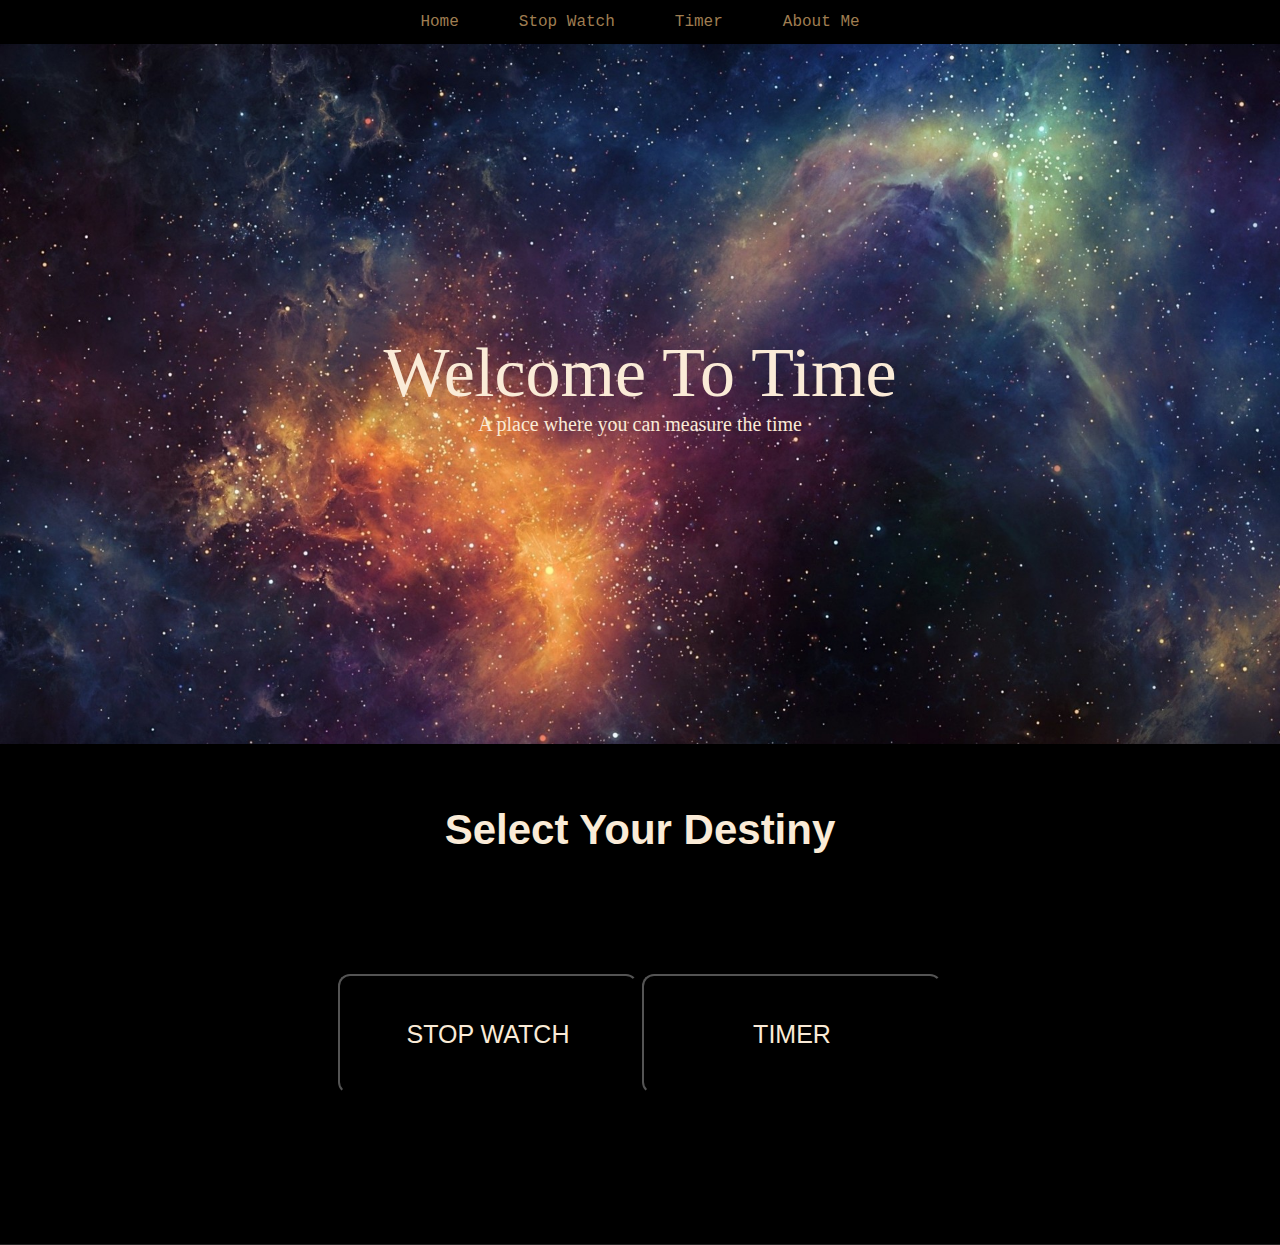
<file: index.html>
<!DOCTYPE html>
<html lang="en">
<head>
    <meta charset="UTF-8">
    <meta http-equiv="X-UA-Compatible" content="IE=edge">
    <meta name="viewport" content="width=device-width, initial-scale=1.0">
    <title>Home Page</title>
    <link rel="stylesheet" href="style.css">
</head>
<body>
    <nav id="navbar">
        <ul>
            <li><a href="index.html">Home</a></li>
            <li><a href="stopwatch.html">Stop Watch</a></li>
            <li><a href="timer.html">Timer</a></li>
            <li><a href="about.html">About Me</a></li>
        </ul>
    </nav>
    <section id="main">
        <div id="heading">Welcome To Time</div>
        <div id="small_heading">A place where you can measure the time</div>
    </section>

    <section id="btn_section">
        <h2>Select Your Destiny</h2>
        <div class="btn">
            <a href="stopwatch.html"><button type="button" >STOP WATCH</button></a>
            <a href="timer.html"><button type="button" >TIMER</button></a>

            <!-- <button type="button"><a href="stopwatch.html">STOP WATCH</a></button>
            <button type="button"><a href="timer.html">TIMER</a></button> -->
        </div>
    </section>
</body>
</html>
</file>
<file: style.css>
*{
    margin: 0;
    box-sizing: border-box;
    padding: 0;
}

body{
    background-color: rgb(34, 34, 34);
}

nav{
    background-color: black;
    padding: 13px 14px;
    font-family: 'Roboto Mono', monospace;
}

#navbar ul{
    display: flex;
    flex-direction: row;
    justify-content: center;
}

#navbar li{
    list-style: none;
}

#navbar li a{
    color: rgb(159, 125, 81);
    text-decoration: none;
    padding: 13px 30px;
}

#navbar li a:hover{
    color: black;
    font-weight: bold;
    background-color: antiquewhite;
    text-decoration: none;
    padding: 13px 30px;
}

/*  Main.html */
#main{
    padding-bottom: 20px;
    flex-direction: column;
    color: antiquewhite;
    display: flex;
    justify-content: center;
    align-items: center;
    background: center/cover no-repeat url(/img/time.jpg);
    height: 700px;
    width: 100%;
}

#main #heading{
    font-family: 'Titan One', cursive;
    font-size: 70px;
}

#main #small_heading{
    font-family: 'Titan One', cursive;
    font-size: 20px;
}

#btn_section{
    padding-bottom: 20px;
    flex-direction: column;
    color: antiquewhite;
    display: flex;
    justify-content: center;
    align-items: center;
    background-color: black;
    height: 500px;
    width: 100%;
}

#btn_section h2{
    font-size: 42px;
    margin: 20px;
    font-family: 'Oswald', sans-serif;
    text-align: center;
    padding-top: 12px;
}

.btn{
    margin: 100px;
}

button{
    text-align: center;
    font-size: 25px;
    font-family: Arial, Helvetica, sans-serif;
    background-color: black;
    color: antiquewhite;
    padding: 32px 16px;
    height: 120px;
    width: 300px;
    cursor: pointer;
    border-radius: 12px;
}

button:hover{
    text-align: center;
    font-size: 33px;
    font-family: Arial, Helvetica, sans-serif;
    color: black;
    background-color: antiquewhite;
}

button a{
    text-decoration: none;
    background-color: black;
    color: antiquewhite;
}

button a:hover{
    color: black;
    background-color: antiquewhite;
}




/* Timer.html */
</file>
